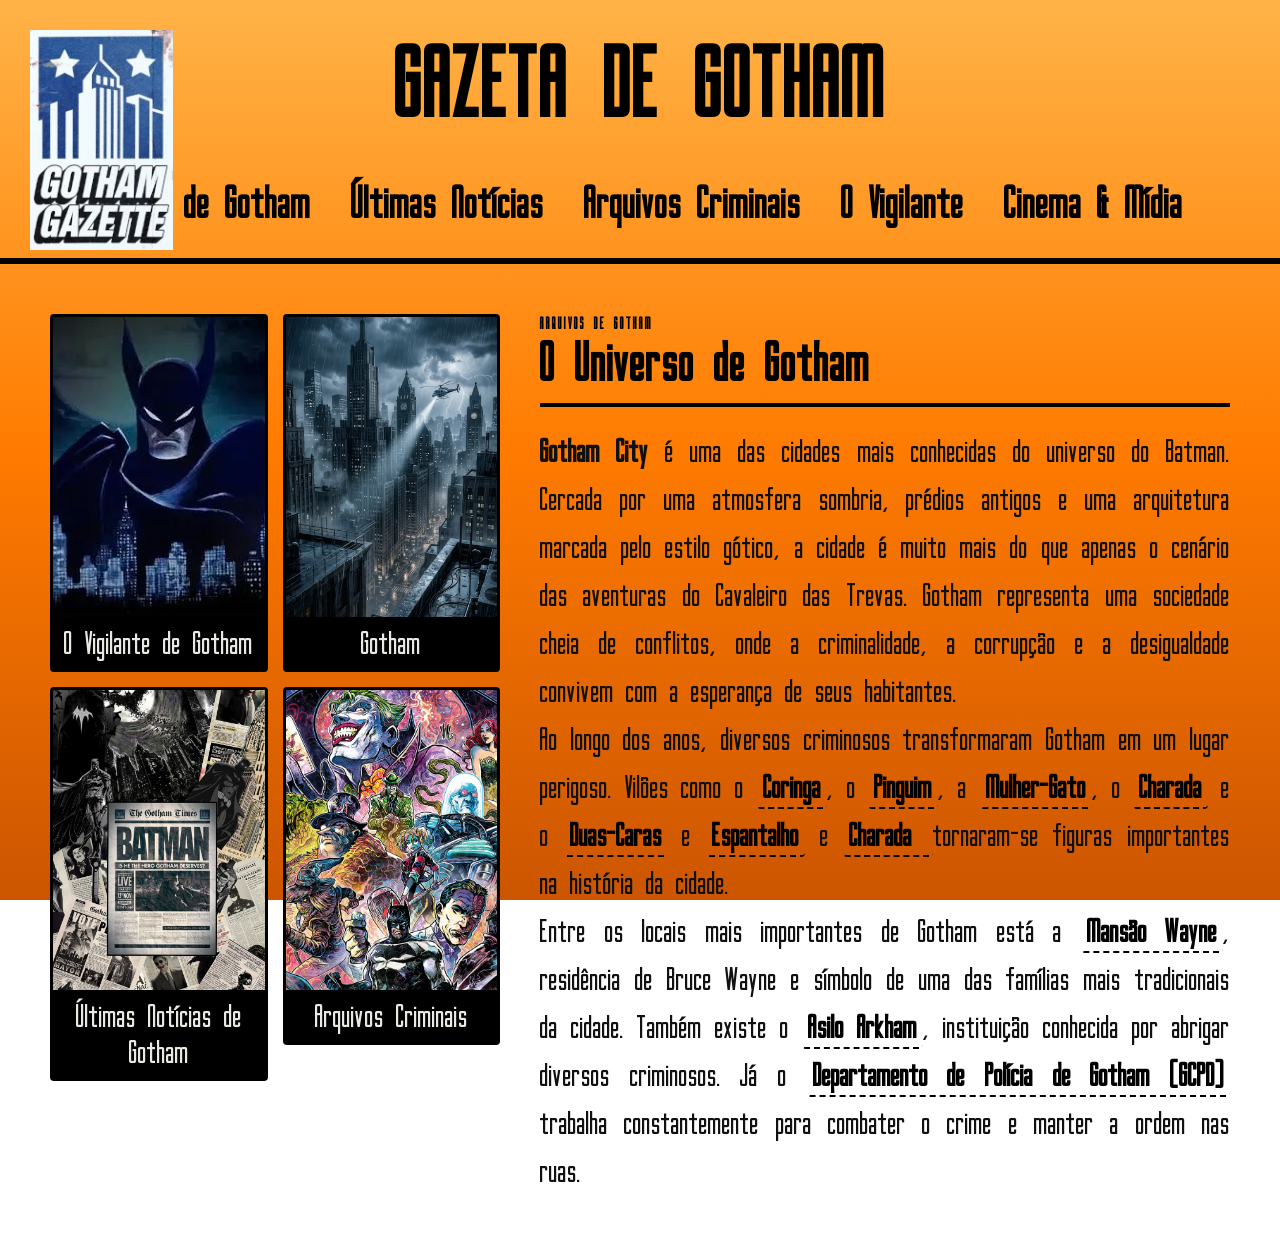
<file: index.html>
<!doctype html>
<html lang="pt-br">
  <head>
    <meta charset="UTF-8" />
    <meta name="viewport" content="width=device-width, initial-scale=1.0" />
    <title>Multiverso news</title>
    <link rel="stylesheet" href="css/estilo.css" />
    <link
      rel="shortcut icon"
      type="image/x-icon"
      href="img/icons8-batman-16 (1).png"
    />
    <style>
      
      @font-face {
  font-family: "Gotham";
  src: url("/font/GothamNights-e49g.ttf") format("truetype");
  font-display: swap;
  font-weight: normal;
  font-style: normal;
}

   
    </style>
  </head>

  <body>

    <div class="container">
      <header class="header">
        <div class="logo">
          <img src="img/Logo_da_Gotham_Gazette2.webp" alt="Logo do site" />
        </div>
        <h1>Gazeta de Gotham</h1>
      </header>
      
      <nav>
        <div class="menu">
        <ul>   
            <li><a href="/universo de gotham/a cidade/universo.html">Cidade de Gotham</a></li>
            <li><a href="/universo de gotham/ultimasnoticias/noticias.html">Últimas Notícias</a></li>
            <li><a href="/universo de gotham/arquivos/arquivoscriminais.html">Arquivos Criminais</a></li>
            <li><a href="/universo de gotham/o vigilante/batman.html">O Vigilante</a></li>
            <li><a href="/universo de gotham/midia/midia.html">Cinema & Mídia</a></li>
        </ul>
        </div>
      </nav>
    </div>

<main>
      <article class="article">
        <div class="galeria-grid">
          <figure class="card-imagem" id="card-batman">
            <img src="/img/OIP.webp" alt="Batman observando a cidade de Gotham">
            <figcaption id="vigilante">O Vigilante de Gotham</figcaption>
          </figure>

          <figure class="card-imagem">
            <img src="/img/gothamcity.png" alt="Quartel de polícia de Gotham">
            <figcaption>Gotham</figcaption>
          </figure>

          <figure class="card-imagem">
            <img src="/img/jornal.jpg" alt="Beco do Crime em Gotham"> 
            <figcaption>Últimas Notícias de Gotham</figcaption>
          </figure>

          <figure class="card-imagem">
            <img src="/img/viloes.png" alt="Asilo Arkham">
            <figcaption>Arquivos Criminais</figcaption>
          </figure>
        </div>

        <div class="text">

  <span class="categoria-tag">ARQUIVOS DE GOTHAM</span>
  <h2>O Universo de Gotham</h2>
  <p>
    <strong>Gotham City</strong> é uma das cidades mais conhecidas do universo do Batman. Cercada por uma atmosfera sombria, prédios antigos e uma arquitetura marcada pelo estilo gótico, a cidade é muito mais do que apenas o cenário das aventuras do Cavaleiro das Trevas. Gotham representa uma sociedade cheia de conflitos, onde a criminalidade, a corrupção e a desigualdade convivem com a esperança de seus habitantes.
  </p>

  <p>
    Ao longo dos anos, diversos criminosos transformaram Gotham em um lugar perigoso. Vilões como o <a href="/universo de gotham/arquivos/coringa.html" id="card-coringa">Coringa</a>, o <a href="/universo de gotham/arquivos/coringa.html" id="card-pinguim">Pinguim</a>, a <a href="/universo de gotham/arquivos/coringa.html "id="card-mulhergato">Mulher-Gato</a>, o <a href="/universo de gotham/arquivos/coringa.html" id="card-charada">Charada</a>
     e o <a href="/universo de gotham/arquivos/coringa.html" id="card-duascaras">Duas-Caras</a> e <a href="/universo de gotham/arquivos/coringa.html" id="card-espantalho">Espantalho</a> e <a href="/universo de gotham/arquivos/coringa.html" id="card-charada"> Charada </a> tornaram-se figuras importantes na história da cidade.
  </p>

  <p>
    Entre os locais mais importantes de Gotham está a <a href="/locais/mansao-wayne.html">Mansão Wayne</a>, residência de Bruce Wayne e símbolo de uma das famílias mais tradicionais da cidade. Também existe o <a href="/locais/asilo-arkham.html">Asilo Arkham</a>, instituição conhecida por abrigar diversos criminosos. Já o <a href="/locais/gcpd.html">Departamento de Polícia de Gotham (GCPD)</a> trabalha constantemente para combater o crime e manter a ordem nas ruas.
  </p>
</div>
      </article>
    </main>
    
        
  </body>
</html>
</file>
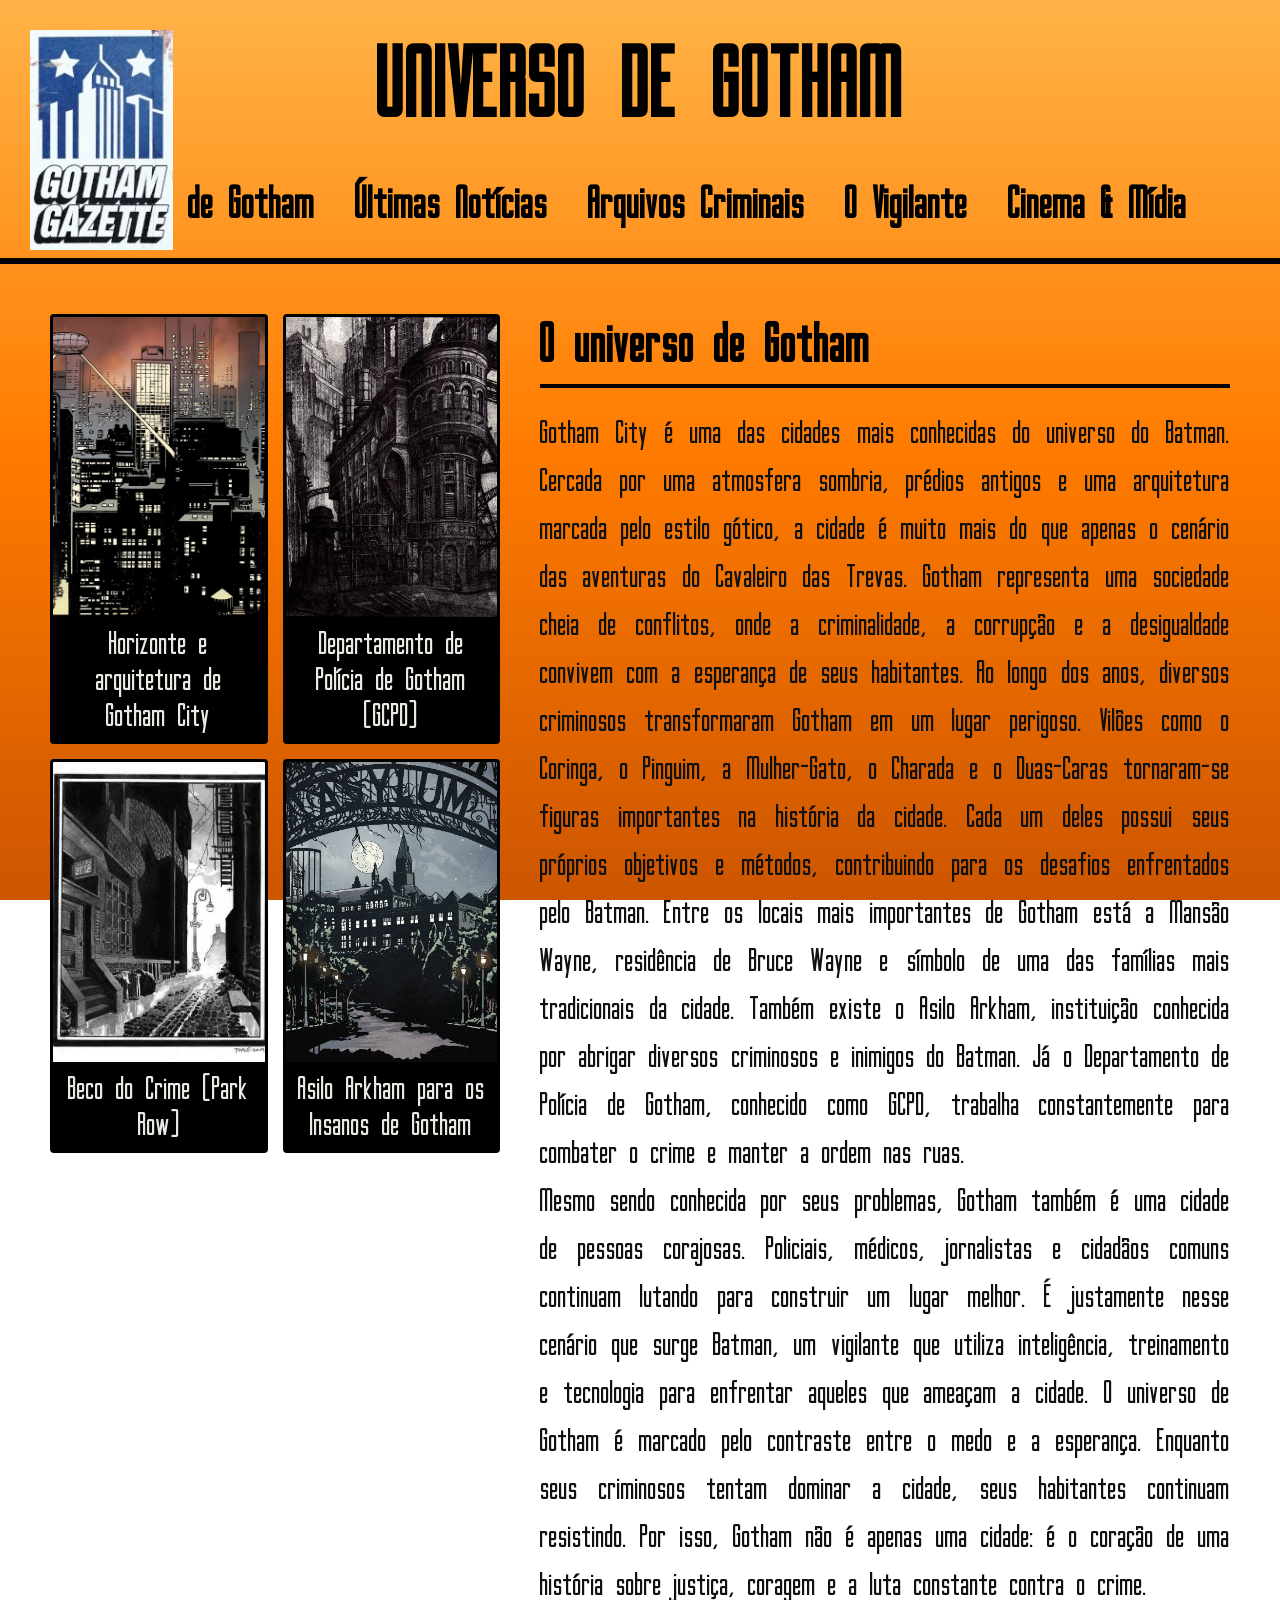
<file: universo de gotham/universo.html>
<!doctype html>
<html lang="pt-br">
  <head>
    <meta charset="UTF-8" />
    <meta name="viewport" content="width=device-width, initial-scale=1.0" />
    <title>Multiverso news</title>
    <link rel="stylesheet" href="/css/estilo.css" />
    <link
      rel="shortcut icon"
      type="image/x-icon"
      href="/img/icons8-batman-16 (1).png"
    />
    <style>
      @font-face {
        font-family: "Gotham";
        src: url("/font/GothamNights-e49g.ttf") format("truetype");
        font-display: swap;
      }
    </style>
  </head>

  <body>
    <div class="container">
      <header class="header">
        <div class="logo">
          <img src="/img/Logo_da_Gotham_Gazette2.webp" alt="Logo do site" />
        </div>
        <h1>Universo de Gotham</h1>
      </header>
      
      <nav>
        <div class="menu">
          <ul>   
            <li><a href="/index.html">Gazeta de Gotham</a></li>
            <li><a href="#">Últimas Notícias</a></li>
            <li><a href="#">Arquivos Criminais</a></li>
            <li><a href="#">O Vigilante</a></li>
            <li><a href="#">Cinema & Mídia</a></li>
          </ul>
        </div>
      </nav>
    </div>

    <main>
      <article class="article">
        <div class="galeria-grid">
          <figure class="card-imagem">
            <img src="/img/Gotham_skyline1.webp" alt="Visão geral de Gotham City">
            <figcaption>Horizonte e arquitetura de Gotham City</figcaption>
          </figure>

          <figure class="card-imagem">
            <img src="/img/gotham_city_police_headquarters_001.jpg" alt="Quartel de polícia de Gotham">
            <figcaption>Departamento de Polícia de Gotham (GCPD)</figcaption>
          </figure>

          <figure class="card-imagem">
            <img src="/img/beco do crime.jpg" alt="Beco do Crime em Gotham">
            <figcaption>Beco do Crime (Park Row)</figcaption>
          </figure>

          <figure class="card-imagem">
            <img src="/img/asilum arkham.jpg" alt="Asilo Arkham">
            <figcaption>Asilo Arkham para os Insanos de Gotham</figcaption>
          </figure>
        </div>

        <div class="text">
          <h2>O universo de Gotham</h2>
          <p>
           Gotham City é uma das cidades mais conhecidas do universo do Batman. Cercada por uma atmosfera sombria, prédios antigos e uma arquitetura marcada pelo estilo gótico, a cidade é muito mais do que apenas o cenário das aventuras do Cavaleiro das Trevas. Gotham representa uma sociedade cheia de conflitos, onde a criminalidade, a corrupção e a desigualdade convivem com a esperança de seus habitantes.

Ao longo dos anos, diversos criminosos transformaram Gotham em um lugar perigoso. Vilões como o Coringa, o Pinguim, a Mulher-Gato, o Charada e o Duas-Caras tornaram-se figuras importantes na história da cidade. Cada um deles possui seus próprios objetivos e métodos, contribuindo para os desafios enfrentados pelo Batman.

Entre os locais mais importantes de Gotham está a Mansão Wayne, residência de Bruce Wayne e símbolo de uma das famílias mais tradicionais da cidade. Também existe o Asilo Arkham, instituição conhecida por abrigar diversos criminosos e inimigos do Batman. Já o Departamento de Polícia de Gotham, conhecido como GCPD, trabalha constantemente para combater o crime e manter a ordem nas ruas.
          <br>
          <p>
           Mesmo sendo conhecida por seus problemas, Gotham também é uma cidade de pessoas corajosas. Policiais, médicos, jornalistas e cidadãos comuns continuam lutando para construir um lugar melhor. É justamente nesse cenário que surge Batman, um vigilante que utiliza inteligência, treinamento e tecnologia para enfrentar aqueles que ameaçam a cidade.

O universo de Gotham é marcado pelo contraste entre o medo e a esperança. Enquanto seus criminosos tentam dominar a cidade, seus habitantes continuam resistindo. Por isso, Gotham não é apenas uma cidade: é o coração de uma história sobre justiça, coragem e a luta constante contra o crime.


          </p>
        </div>
      </article>
    </main>
  </body>
</html>
</file>
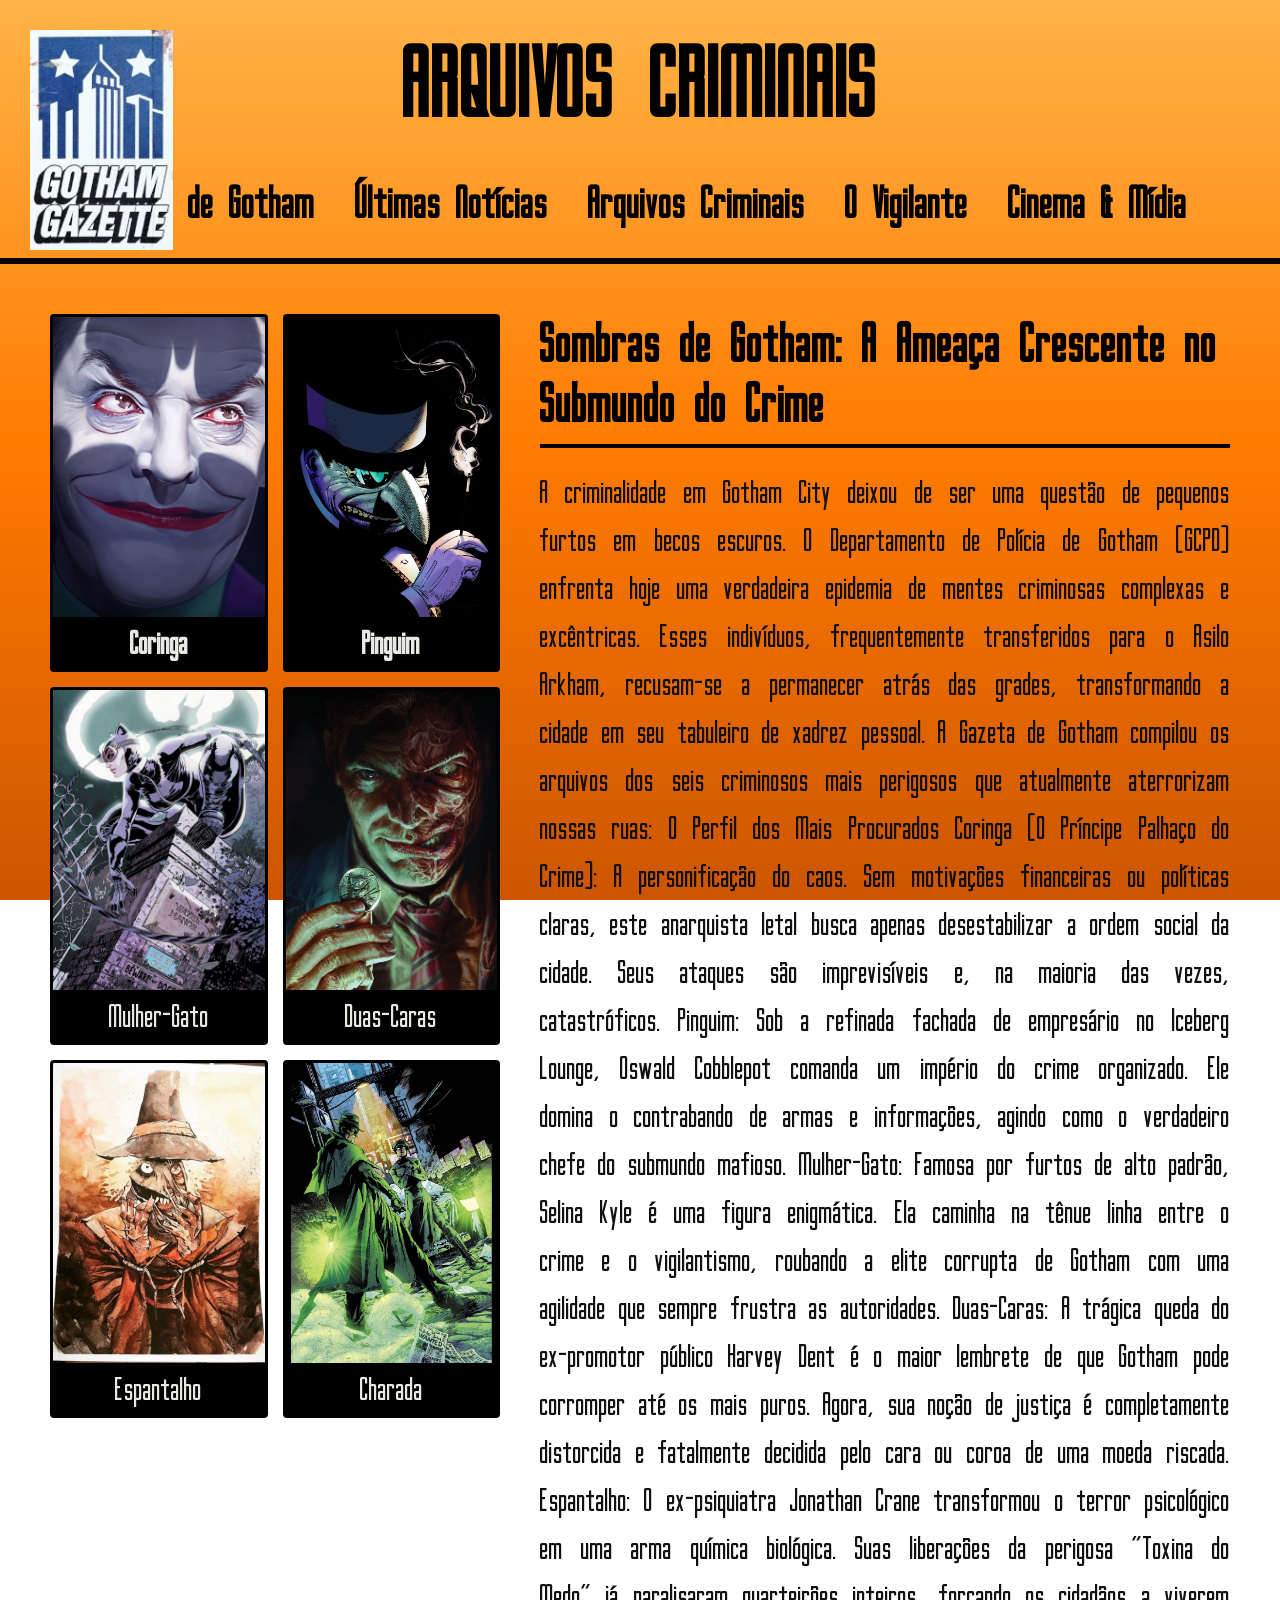
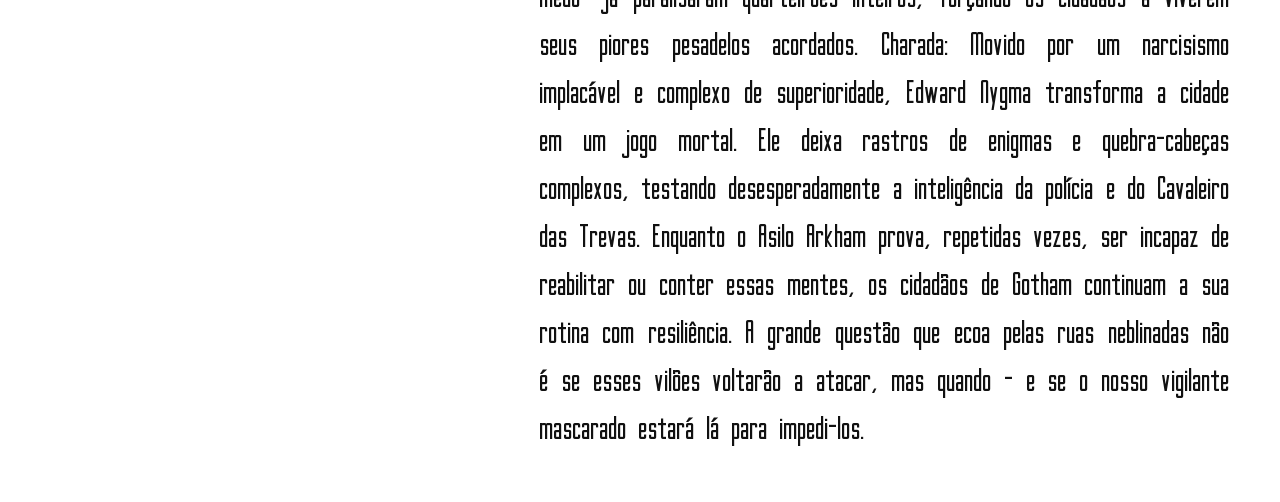
<file: universo de gotham/arquivos/arquivoscriminais.html>
<!doctype html>
<html lang="pt-br">
  <head>
    <meta charset="UTF-8" />
    <meta name="viewport" content="width=device-width, initial-scale=1.0" />
    <title>Multiverso news</title>
    <link rel="stylesheet" href="/css/estilo.css" />
    <link
      rel="shortcut icon"
      type="image/x-icon"
      href="/img/icons8-batman-16 (1).png"
    />
    <style>
      @font-face {
        font-family: "Gotham";
        src: url("/font/GothamNights-e49g.ttf") format("truetype");
        font-display: swap;
      }
    </style>
  </head>

  <body>
    <div class="container">
      <header class="header">
        <div class="logo">
          <img src="/img/Logo_da_Gotham_Gazette2.webp" alt="Logo do site" />
        </div>
        <h1>Arquivos Criminais</h1>
      </header>
      
      <nav>
        <div class="menu">
          <ul>   
            <li><a href="/index.html">Gazeta de Gotham</a></li>
            <li><a href="#">Últimas Notícias</a></li>
            <li><a href="#">Arquivos Criminais</a></li>
            <li><a href="#">O Vigilante</a></li>
            <li><a href="#">Cinema & Mídia</a></li>
          </ul>
        </div>
      </nav>
    </div>

    <main>
      <article class="article">
       <div class="galeria-grid">
  <!-- Coringa -->
  <figure class="card-imagem" id="card-coringa">
    <img src="/img/joker.png" alt="Coringa">
   <a href="/universo de gotham/arquivos/coringa.html"><figcaption>Coringa</figcaption></a>
  </figure>

  <!-- Pinguim -->
  <figure class="card-imagem" id="card-pinguim">
    <img src="/img/Pinguim.png" alt="Pinguim">
    <a><figcaption>Pinguim</figcaption></a>
  </figure>

  <!-- Mulher-Gato -->
  <figure class="card-imagem" id="card-mulhergato">
    <img src="/img/gato.png" alt="Mulher-Gato">
    <figcaption>Mulher-Gato</figcaption>
  </figure>

  <!-- Duas-Caras -->
  <figure class="card-imagem" id="card-duascaras">
    <img src="/img/duas.png" alt="Duas-Caras">
    <figcaption>Duas-Caras</figcaption>
  </figure>

  <!-- Espantalho -->
  <figure class="card-imagem" id="card-espantalho">
    <img src="/img/espantalho2.png" alt="Espantalho">
    <figcaption>Espantalho</figcaption>
  </figure>

  <!-- Charada -->
  <figure class="card-imagem" id="card-charada">
    <img src="/img/charada.png" alt="Charada">
    <figcaption>Charada</figcaption>
  </figure>
</div>

        <div class="text">
          <h2>Sombras de Gotham: A Ameaça Crescente no Submundo do Crime</h2>
          <p>
A criminalidade em Gotham City deixou de ser uma questão de pequenos furtos em becos escuros. O Departamento de Polícia de Gotham (GCPD) enfrenta hoje uma verdadeira epidemia de mentes criminosas complexas e excêntricas. Esses indivíduos, frequentemente transferidos para o Asilo Arkham, recusam-se a permanecer atrás das grades, transformando a cidade em seu tabuleiro de xadrez pessoal.

A Gazeta de Gotham compilou os arquivos dos seis criminosos mais perigosos que atualmente aterrorizam nossas ruas:

O Perfil dos Mais Procurados
Coringa (O Príncipe Palhaço do Crime): A personificação do caos. Sem motivações financeiras ou políticas claras, este anarquista letal busca apenas desestabilizar a ordem social da cidade. Seus ataques são imprevisíveis e, na maioria das vezes, catastróficos.

Pinguim: Sob a refinada fachada de empresário no Iceberg Lounge, Oswald Cobblepot comanda um império do crime organizado. Ele domina o contrabando de armas e informações, agindo como o verdadeiro chefe do submundo mafioso.

Mulher-Gato: Famosa por furtos de alto padrão, Selina Kyle é uma figura enigmática. Ela caminha na tênue linha entre o crime e o vigilantismo, roubando a elite corrupta de Gotham com uma agilidade que sempre frustra as autoridades.

Duas-Caras: A trágica queda do ex-promotor público Harvey Dent é o maior lembrete de que Gotham pode corromper até os mais puros. Agora, sua noção de justiça é completamente distorcida e fatalmente decidida pelo cara ou coroa de uma moeda riscada.

Espantalho: O ex-psiquiatra Jonathan Crane transformou o terror psicológico em uma arma química biológica. Suas liberações da perigosa "Toxina do Medo" já paralisaram quarteirões inteiros, forçando os cidadãos a viverem seus piores pesadelos acordados.

Charada: Movido por um narcisismo implacável e complexo de superioridade, Edward Nygma transforma a cidade em um jogo mortal. Ele deixa rastros de enigmas e quebra-cabeças complexos, testando desesperadamente a inteligência da polícia e do Cavaleiro das Trevas.

Enquanto o Asilo Arkham prova, repetidas vezes, ser incapaz de reabilitar ou conter essas mentes, os cidadãos de Gotham continuam a sua rotina com resiliência. A grande questão que ecoa pelas ruas neblinadas não é se esses vilões voltarão a atacar, mas quando — e se o nosso vigilante mascarado estará lá para impedi-los.

          </p>
        </div>
      </article>
    </main>
  </body>
</html>
</file>
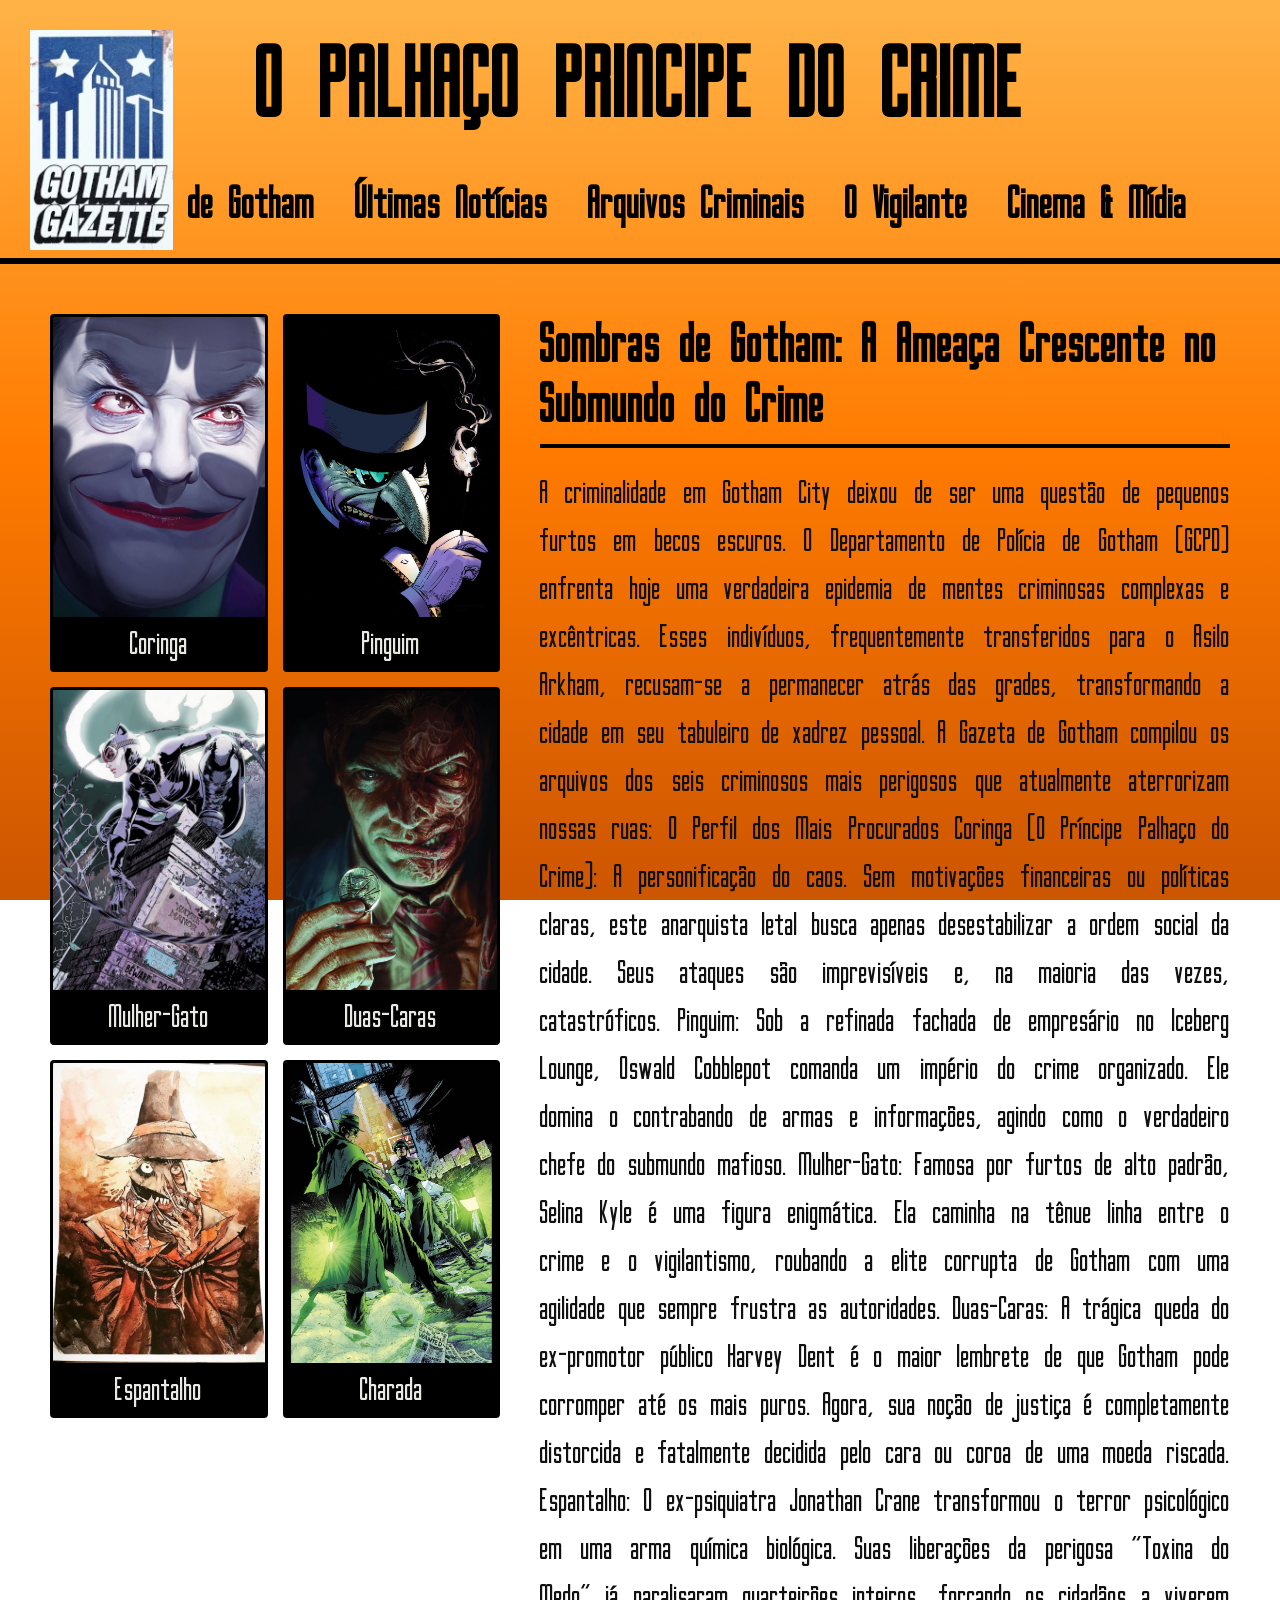
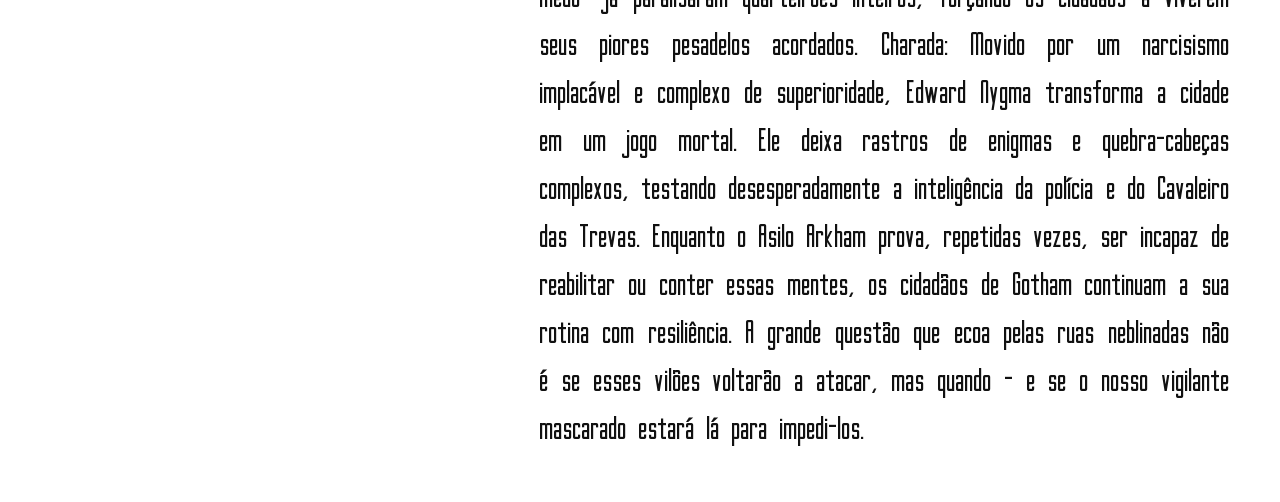
<file: universo de gotham/arquivos/coringa.html>
<!doctype html>
<html lang="pt-br">
  <head>
    <meta charset="UTF-8" />
    <meta name="viewport" content="width=device-width, initial-scale=1.0" />
    <title>Multiverso news</title>
    <link rel="stylesheet" href="/css/estilo.css" />
    <link
      rel="shortcut icon"
      type="image/x-icon"
      href="/img/icons8-batman-16 (1).png"
    />
    <style>
      @font-face {
        font-family: "Gotham";
        src: url("/font/GothamNights-e49g.ttf") format("truetype");
        font-display: swap;
      }
    </style>
  </head>

  <body>
    <div class="container">
      <header class="header">
        <div class="logo">
          <img src="/img/Logo_da_Gotham_Gazette2.webp" alt="Logo do site" />
        </div>
        <h1>O Palhaço Principe do Crime</h1>
      </header>
      
      <nav>
        <div class="menu">
          <ul>   
            <li><a href="/index.html">Gazeta de Gotham</a></li>
            <li><a href="#">Últimas Notícias</a></li>
            <li><a href="#">Arquivos Criminais</a></li>
            <li><a href="#">O Vigilante</a></li>
            <li><a href="#">Cinema & Mídia</a></li>
          </ul>
        </div>
      </nav>
    </div>

    <main>
      <article class="article">
       <div class="galeria-grid">
  <!-- Coringa -->
  <figure class="card-imagem" id="card-coringa">
    <img src="/img/joker.png" alt="Coringa">
    <figcaption>Coringa</figcaption>
  </figure>

  <!-- Pinguim -->
  <figure class="card-imagem" id="card-pinguim">
    <img src="/img/Pinguim.png" alt="Pinguim">
    <figcaption>Pinguim</figcaption>
  </figure>

  <!-- Mulher-Gato -->
  <figure class="card-imagem" id="card-mulhergato">
    <img src="/img/gato.png" alt="Mulher-Gato">
    <figcaption>Mulher-Gato</figcaption>
  </figure>

  <!-- Duas-Caras -->
  <figure class="card-imagem" id="card-duascaras">
    <img src="/img/duas.png" alt="Duas-Caras">
    <figcaption>Duas-Caras</figcaption>
  </figure>

  <!-- Espantalho -->
  <figure class="card-imagem" id="card-espantalho">
    <img src="/img/espantalho2.png" alt="Espantalho">
    <figcaption>Espantalho</figcaption>
  </figure>

  <!-- Charada -->
  <figure class="card-imagem" id="card-charada">
    <img src="/img/charada.png" alt="Charada">
    <figcaption>Charada</figcaption>
  </figure>
</div>

        <div class="text">
          <h2>Sombras de Gotham: A Ameaça Crescente no Submundo do Crime</h2>
          <p>
A criminalidade em Gotham City deixou de ser uma questão de pequenos furtos em becos escuros. O Departamento de Polícia de Gotham (GCPD) enfrenta hoje uma verdadeira epidemia de mentes criminosas complexas e excêntricas. Esses indivíduos, frequentemente transferidos para o Asilo Arkham, recusam-se a permanecer atrás das grades, transformando a cidade em seu tabuleiro de xadrez pessoal.

A Gazeta de Gotham compilou os arquivos dos seis criminosos mais perigosos que atualmente aterrorizam nossas ruas:

O Perfil dos Mais Procurados
Coringa (O Príncipe Palhaço do Crime): A personificação do caos. Sem motivações financeiras ou políticas claras, este anarquista letal busca apenas desestabilizar a ordem social da cidade. Seus ataques são imprevisíveis e, na maioria das vezes, catastróficos.

Pinguim: Sob a refinada fachada de empresário no Iceberg Lounge, Oswald Cobblepot comanda um império do crime organizado. Ele domina o contrabando de armas e informações, agindo como o verdadeiro chefe do submundo mafioso.

Mulher-Gato: Famosa por furtos de alto padrão, Selina Kyle é uma figura enigmática. Ela caminha na tênue linha entre o crime e o vigilantismo, roubando a elite corrupta de Gotham com uma agilidade que sempre frustra as autoridades.

Duas-Caras: A trágica queda do ex-promotor público Harvey Dent é o maior lembrete de que Gotham pode corromper até os mais puros. Agora, sua noção de justiça é completamente distorcida e fatalmente decidida pelo cara ou coroa de uma moeda riscada.

Espantalho: O ex-psiquiatra Jonathan Crane transformou o terror psicológico em uma arma química biológica. Suas liberações da perigosa "Toxina do Medo" já paralisaram quarteirões inteiros, forçando os cidadãos a viverem seus piores pesadelos acordados.

Charada: Movido por um narcisismo implacável e complexo de superioridade, Edward Nygma transforma a cidade em um jogo mortal. Ele deixa rastros de enigmas e quebra-cabeças complexos, testando desesperadamente a inteligência da polícia e do Cavaleiro das Trevas.

Enquanto o Asilo Arkham prova, repetidas vezes, ser incapaz de reabilitar ou conter essas mentes, os cidadãos de Gotham continuam a sua rotina com resiliência. A grande questão que ecoa pelas ruas neblinadas não é se esses vilões voltarão a atacar, mas quando — e se o nosso vigilante mascarado estará lá para impedi-los.

          </p>
        </div>
      </article>
    </main>
  </body>
</html>
</file>
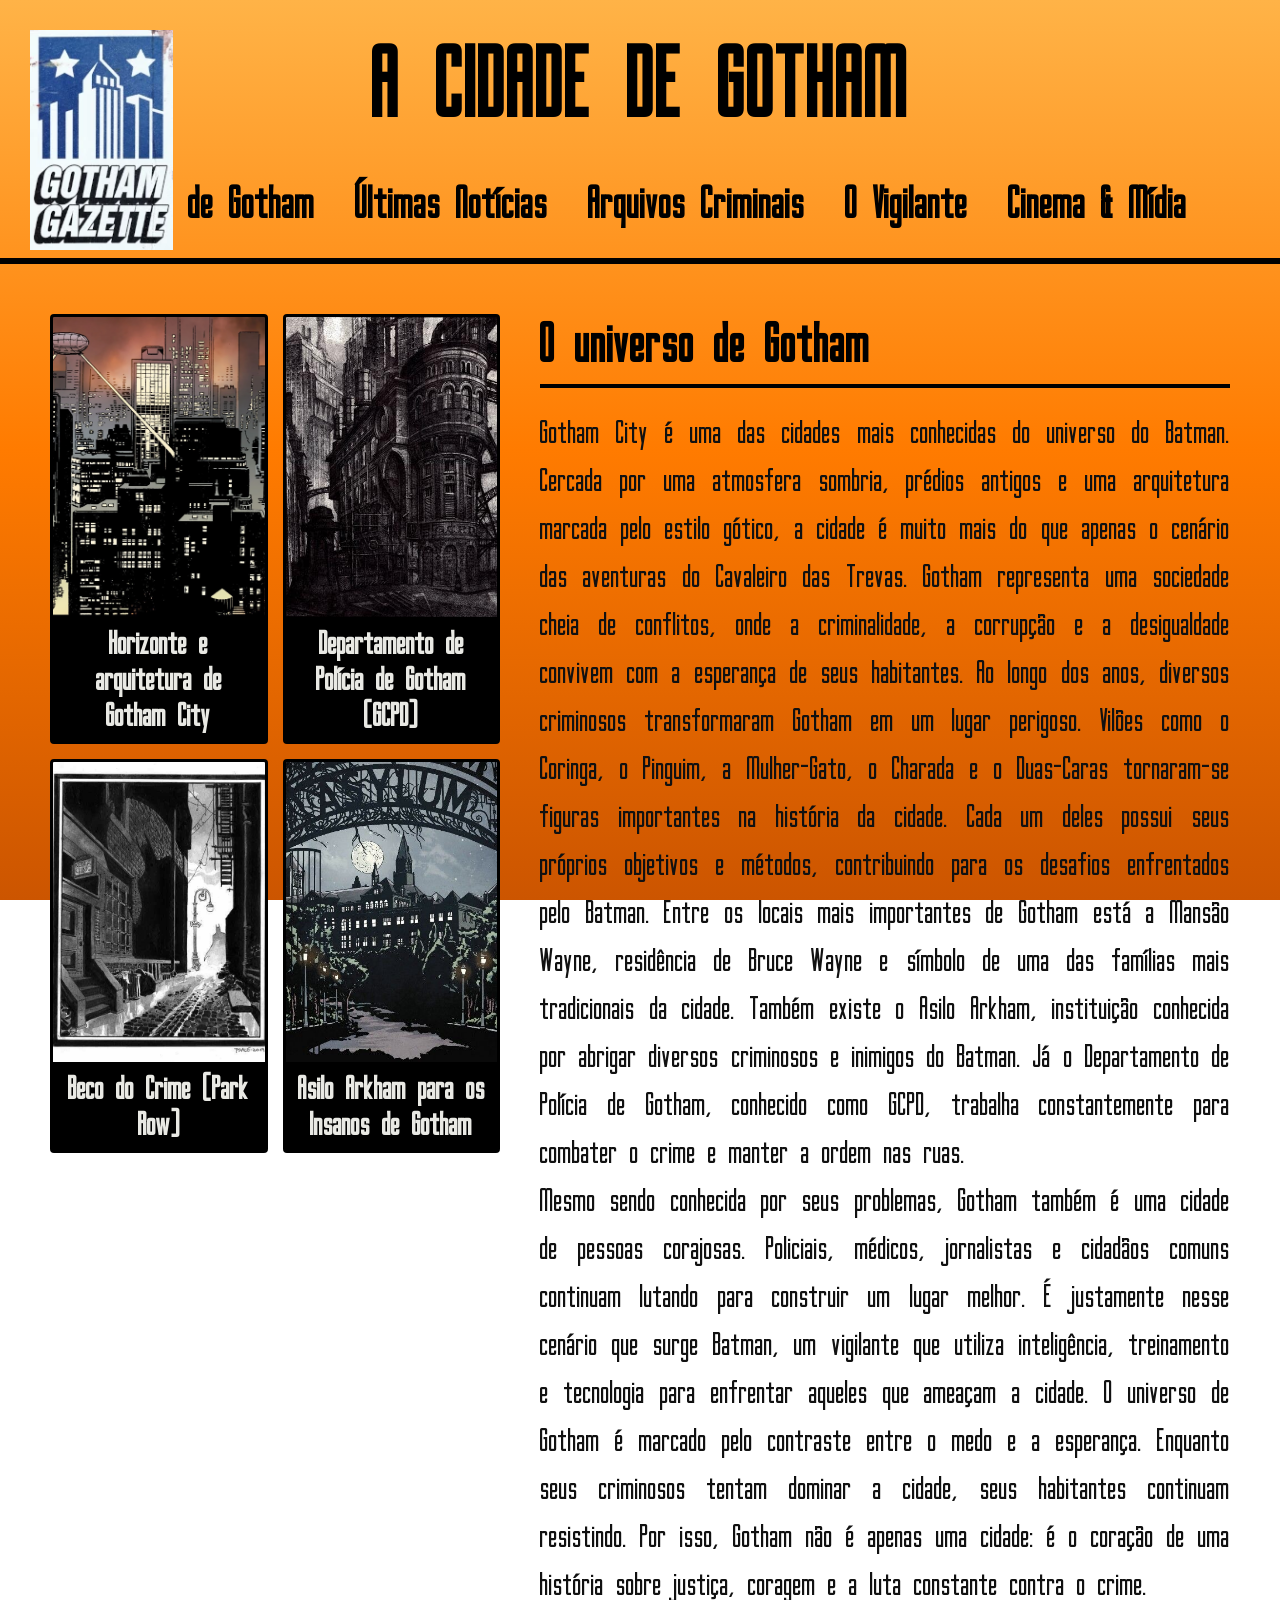
<file: Portal-multiverso-main/universo de gotham/a cidade/universo.html>
<!doctype html>
<html lang="pt-br">
  <head>
    <meta charset="UTF-8" />
    <meta name="viewport" content="width=device-width, initial-scale=1.0" />
    <title>Multiverso news</title>
    <link rel="stylesheet" href="/css/estilo.css" />
    <link
      rel="shortcut icon"
      type="image/x-icon"
      href="/img/icons8-batman-16 (1).png"
    />
    <style>
      @font-face {
        font-family: "Gotham";
        src: url("/font/GothamNights-e49g.ttf") format("truetype");
        font-display: swap;
      }
    </style>
  </head>

  <body>
    <div class="container">
      <header class="header">
        <div class="logo">
          <img src="/img/Logo_da_Gotham_Gazette2.webp" alt="Logo do site" />
        </div>
        <h1>A Cidade de Gotham</h1>
      </header>
      
      <nav>
        <div class="menu">
          <ul>   
            <li><a href="/index.html">Gazeta de Gotham</a></li>
            <li><a href="#">Últimas Notícias</a></li>
            <li><a href="#">Arquivos Criminais</a></li>
            <li><a href="#">O Vigilante</a></li>
            <li><a href="#">Cinema & Mídia</a></li>
          </ul>
        </div>
      </nav>
    </div>

    <main>
      <article class="article">
        <div class="galeria-grid">
          <figure class="card-imagem">
            <img src="/img/Gotham_skyline1.webp" alt="Visão geral de Gotham City">
            <a href="/universo de gotham/a cidade/arquitetura.html">
              <figcaption>Horizonte e arquitetura de Gotham City</figcaption>
            </a>
          </figure>

          <figure class="card-imagem">
            <img src="/img/gotham_city_police_headquarters_001.jpg" alt="Quartel de polícia de Gotham">
            <a href="/universo de gotham/a cidade/departamento.html">
              <figcaption>Departamento de Polícia de Gotham (GCPD)</figcaption>
            </a>
          </figure>

          <figure class="card-imagem">
            <img src="/img/beco do crime.jpg" alt="Beco do Crime em Gotham">
            <a href="/universo de gotham/a cidade/beco.html">
              <figcaption>Beco do Crime (Park Row)</figcaption>
            </a>
          </figure>

          <figure class="card-imagem">
            <img src="/img/asilum arkham.jpg" alt="Asilo Arkham">
            <a href="/universo de gotham/a cidade/Asilo.html">
              <figcaption>Asilo Arkham para os Insanos de Gotham</figcaption>
            </a>
          </figure>
        </div>

        <div class="text">
          <h2>O universo de Gotham</h2>
          <p>
           Gotham City é uma das cidades mais conhecidas do universo do Batman. Cercada por uma atmosfera sombria, prédios antigos e uma arquitetura marcada pelo estilo gótico, a cidade é muito mais do que apenas o cenário das aventuras do Cavaleiro das Trevas. Gotham representa uma sociedade cheia de conflitos, onde a criminalidade, a corrupção e a desigualdade convivem com a esperança de seus habitantes.

Ao longo dos anos, diversos criminosos transformaram Gotham em um lugar perigoso. Vilões como o Coringa, o Pinguim, a Mulher-Gato, o Charada e o Duas-Caras tornaram-se figuras importantes na história da cidade. Cada um deles possui seus próprios objetivos e métodos, contribuindo para os desafios enfrentados pelo Batman.

Entre os locais mais importantes de Gotham está a Mansão Wayne, residência de Bruce Wayne e símbolo de uma das famílias mais tradicionais da cidade. Também existe o Asilo Arkham, instituição conhecida por abrigar diversos criminosos e inimigos do Batman. Já o Departamento de Polícia de Gotham, conhecido como GCPD, trabalha constantemente para combater o crime e manter a ordem nas ruas.
          <br>
          <p>
           Mesmo sendo conhecida por seus problemas, Gotham também é uma cidade de pessoas corajosas. Policiais, médicos, jornalistas e cidadãos comuns continuam lutando para construir um lugar melhor. É justamente nesse cenário que surge Batman, um vigilante que utiliza inteligência, treinamento e tecnologia para enfrentar aqueles que ameaçam a cidade.

O universo de Gotham é marcado pelo contraste entre o medo e a esperança. Enquanto seus criminosos tentam dominar a cidade, seus habitantes continuam resistindo. Por isso, Gotham não é apenas uma cidade: é o coração de uma história sobre justiça, coragem e a luta constante contra o crime.


          </p>
        </div>
      </article>
    </main>
  </body>
</html>
</file>
<file: css/estilo.css>
/* ================= PALETA DE CORES (Boletim do Crime) ================= */
:root {
    --cor-fundo-jornal: #e9e9e4; 
    --cor-laranja-claro: #ffb347;
    --cor-laranja-medio: #ff7b00;
    --cor-laranja-escuro: #cc5500;
    --cor-texto: #111111; /* Preto para leitura */
    --cor-linhas: #000000; /* Preto puro para bordas e títulos */
}

* {
    margin: 0;
    padding: 0;
    box-sizing: border-box;
}

body {
    /* Aplicando o gradiente no site inteiro! */
    background: linear-gradient(180deg, var(--cor-laranja-claro) 0%, var(--cor-laranja-medio) 50%, var(--cor-laranja-escuro) 100%);
    background-attachment: fixed; /* Mantém o gradiente fixo na tela mesmo ao rolar a página */
    min-height: 100vh;
    color: var(--cor-texto);
}

/* ================= HEADER & MENU ================= */
.header {
    position: relative;
}

.logo { 
    position: absolute;
    top: 0;
    left: 0;
}

.logo img {
    height: 220px; 
}

.container {
    width: 100%;
    padding: 30px;
    border-bottom: 6px solid var(--cor-linhas); 
}

.container h1 {
    text-align: center;
    margin-bottom: 40px;
    font-size: 90px; 
    color: var(--cor-linhas); 
    font-family: 'Gotham', sans-serif;
    text-transform: uppercase;
}

.menu ul {
    display: flex;
    justify-content: center;
    flex-wrap: wrap;
    gap: 20px 40px;
    list-style: none;
}

/* Estilos gerais de links (Menu e Artigo) */
.menu a, 
.article a {
    color: var(--cor-linhas); 
    font-family: "Gotham", sans-serif;
    font-size: 40px; 
    text-decoration: none;
    font-weight: bold;
}

.menu a:hover,
.menu a:focus-visible {
    color: var(--cor-fundo-jornal); 
    text-decoration: underline;
}

/* ================= ARTICLE & TEXT ================= */
.article {
    display: flex;
    align-items: flex-start;
    gap: 40px;
    padding: 50px;
}

.article h2 {
    color: var(--cor-linhas); 
    font-family: "Gotham", sans-serif;
    font-size: 50px; 
    margin-bottom: 20px;
    border-bottom: 4px solid var(--cor-linhas); 
    padding-bottom: 10px;
}

.text {
    flex: 2;
    font-family: "Gotham", sans-serif;
}

.text p {
    color: var(--cor-texto); 
    font-family: "Gotham", sans-serif;
    font-size: 30px;
    line-height: 1.6;  
    text-align: justify;
}

/* Links dentro dos parágrafos de texto */
.text a {
    color: var(--cor-linhas);
    text-decoration: none;
    font-weight: bold;
    border-bottom: 2px dashed var(--cor-linhas);
    /* Adicionado background-color na transição para suavizar a mudança */
    transition: color 0.2s ease, border-color 0.2s ease, background-color 0.2s ease;
    font-size: inherit; 
    padding: 2px 6px; /* Dá um respiro para a cor de fundo ficar elegante */
    border-radius: 4px; /* Arredonda levemente os cantos do "marcador" */
}   

.text a:hover {
    color: var(--cor-fundo-jornal);
    background-color: var(--cor-linhas); /* Fundo preto para links comuns */
    border-bottom-style: solid;
    border-color: var(--cor-linhas);
}

.categoria-tag {
    color: var(--cor-linhas);
    font-size: 0.9rem;
    font-weight: bold;
    text-transform: uppercase;
    letter-spacing: 2px;
}

.subtitulo {
    font-size: 1.3rem !important;
    font-style: italic;
    color: #333; 
    margin-bottom: 10px;
}

.meta-noticia {
    font-size: 0.85rem;
    color: #444; 
    border-bottom: 2px solid var(--cor-linhas);
    padding-bottom: 15px;
    margin-bottom: 20px;
}

/* ================= GALLERY & CARDS ================= */
.galeria-grid {
    display: grid;
    grid-template-columns: repeat(2, 1fr);
    gap: 15px;
    flex: 1; 
    min-width: 450px; 
    align-items: start;
}

.card-imagem {
    margin: 0;
    display: flex;
    flex-direction: column;
    background-color: var(--cor-linhas); 
    border: 3px solid var(--cor-linhas); 
    border-radius: 4px; 
    overflow: hidden;
}

.card-imagem img {
    width: 100%;
    height: 300px;
    object-fit: cover;
    display: block;
    transition: transform 0.3s ease;
}

.card-imagem:hover img {
    transform: scale(1.05); 
}

/* Configuração base do texto das imagens */
.card-imagem figcaption {
    color: var(--cor-fundo-jornal); 
    font-family: "Gotham", sans-serif;
    font-size: 30px;
    padding: 8px;
    text-align: center;
    transition: color 0.3s ease, background-color 0.3s ease; 
}

.card-imagem:hover figcaption {
    cursor: pointer;
}

/* ================= Arquivos hover card ================= */

/* O Batman */
#card-batman:hover figcaption {
    color: #FFD700  ; 
    background-color: #003366; 
}

/* Coringa*/
#card-coringa:hover figcaption {
    color: #79C142; 
    background-color: #65287A; 
}

/* Pinguim */
#card-pinguim:hover figcaption {
    color: #ADD8E6; 
    background-color: #111111; 
}

/* Mulher-Gato */
#card-mulhergato:hover figcaption {
    color: #DDA0DD; 
    background-color: #2b0036; 
}

/* Duas-Caras */
#card-duascaras:hover figcaption {
    color: #ffffff;
    background-color: #8B0000; 
}

/* Espantalho */
#card-espantalho:hover figcaption {
    color: #FFA500; 
    background-color: #3b2313; 
}

/* Charada */
#card-charada:hover figcaption {
    color: #00FF00; 
    background-color: #003300; 
}

/* ================= HOVER DOS LINKS NO TEXTO ================= */
a#card-batman:hover { color: #003366; background-color: #FFD700; border-color: #003366; }
a#card-coringa:hover { color: #79C142; background-color: #65287A; border-color: #79C142; }
a#card-pinguim:hover { color: #ADD8E6; background-color: #111111; border-color: #ADD8E6; }
a#card-mulhergato:hover { color: #DDA0DD; background-color: #2b0036; border-color: #DDA0DD; }
a#card-duascaras:hover { color: #ffffff; background-color: #8B0000; border-color: #ffffff; }
a#card-espantalho:hover { color: #FFA500; background-color: #3b2313; border-color: #FFA500; }
a#card-charada:hover { color: #00FF00; background-color: #003300; border-color: #00FF00; }
</file>
